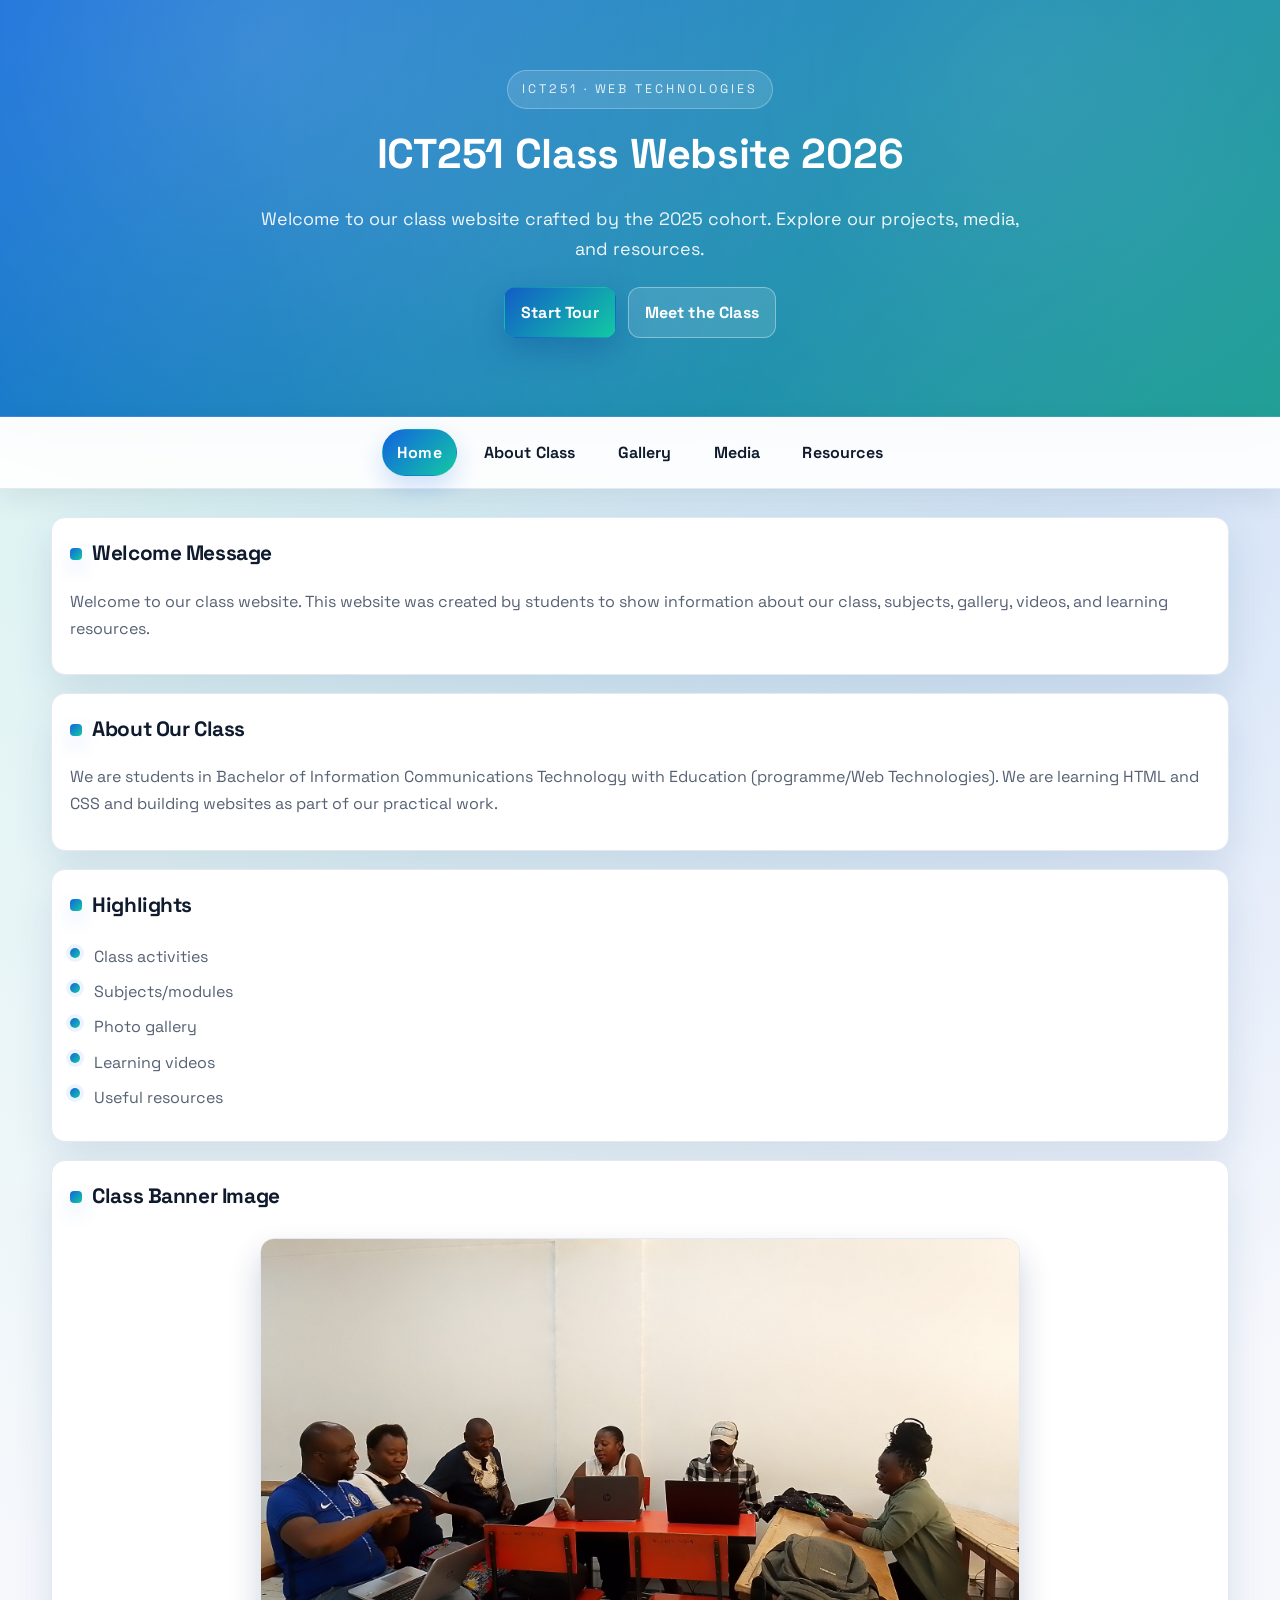
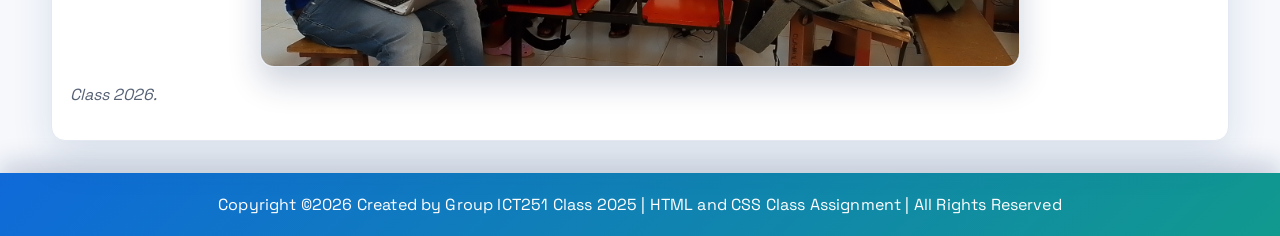
<file: index.html>
<!DOCTYPE html>
<html lang="en">
<head>
<meta charset="UTF-8">
<meta name="viewport" content="width=device-width, initial-scale=1.0">
<title>Our Class Website - Home</title>
<link rel="stylesheet" href="style.css">
</head>
<body>
<header>
<div class="eyebrow">ICT251 · Web Technologies</div>
<h1>ICT251 Class Website 2026</h1>
<p class="lead">Welcome to our class website crafted by the 2025 cohort. Explore our projects, media, and resources.</p>
<div class="hero-actions">
    <a class="btn btn-primary" href="#welcome">Start Tour</a>
    <a class="btn btn-ghost" href="about.html">Meet the Class</a>
</div>
</header>
<div class="nav">
<a href="index.html">Home</a>
<a href="about.html">About Class</a>
<a href="gallery.html">Gallery</a>
<a href="media.html">Media</a>
<a href="resources.html">Resources</a>
</div>
<main class="container">
<section id="welcome" class="card reveal">
<h2>Welcome Message</h2>
<p>
Welcome to our class website. This website was created by students to show
information about our class, subjects, gallery, videos, and learning resources.
</p>
</section>
<section class="card reveal">
<h2>About Our Class</h2>
<p>
We are students in Bachelor of Information Communications Technology with Education (programme/Web Technologies).
We are learning HTML and CSS and building websites as part of our practical work.
</p>
</section>
<section class="card reveal">
<h2>Highlights</h2>
<ul>
    <li>Class activities</li>
<li>Subjects/modules</li>
<li>Photo gallery</li>
<li>Learning videos</li>
<li>Useful resources</li>
</ul>
</section>
<section class="card reveal">
<h2>Class Banner Image</h2>
<img src="images/class-banner.jpg" alt="Class banner photo" class="banner-img">
<p class="caption">Class 2026.</p>
</section>
</main>
<footer>
<p>Copyright ©2026 Created by Group ICT251 Class 2025 | HTML and CSS Class Assignment | All Rights Reserved</p>
</footer>
<button id="backToTop" class="back-to-top" aria-label="Back to top">↑</button>
<script src="script.js"></script>
</body>
</html>
</file>
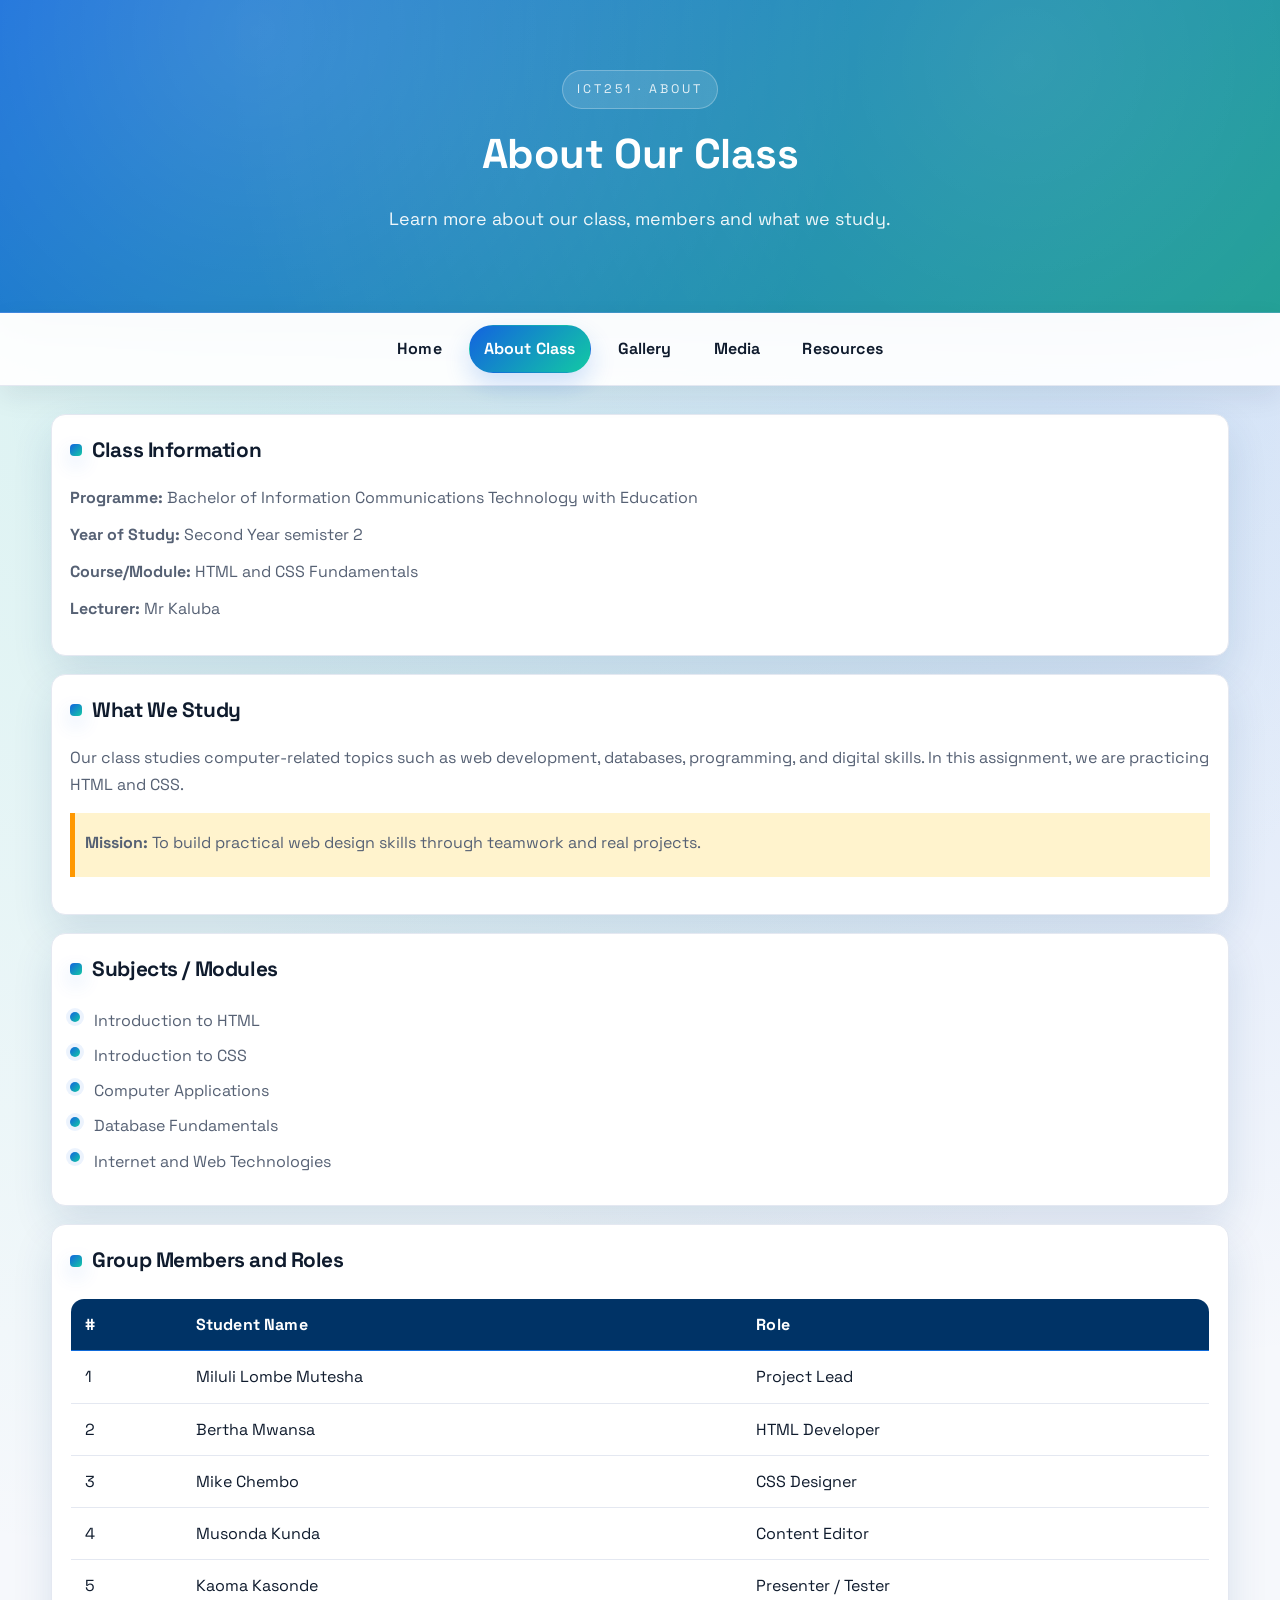
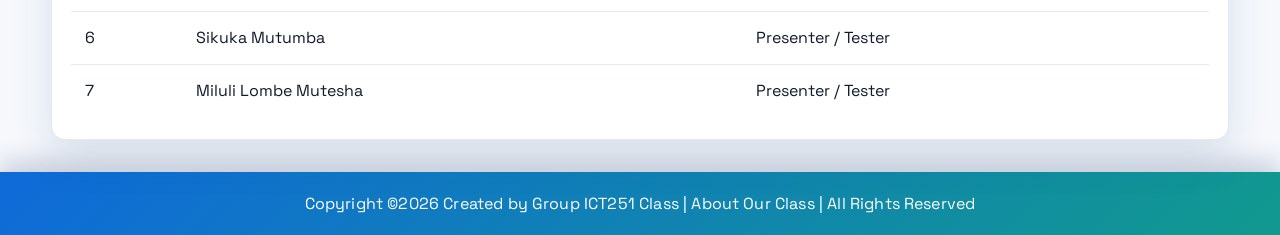
<file: about.html>
<!DOCTYPE html>
<html lang="en">
<head>
<meta charset="UTF-8">
<meta name="viewport" content="width=device-width, initial-scale=1.0">
<title>Our Class Website - About</title>
<link rel="stylesheet" href="style.css">
<!-- Embedded CSS example -->
<style>
.about-highlight {
  background-color: #fff3cd;
  border-left: 5px solid #ff9800;
  padding: 10px;
  margin: 15px 0;
}
.roles-table th {
  background-color: #003366;
  color: white;
}
</style>
</head>
<body>
<header>
<div class="eyebrow">ICT251 · About</div>
<h1>About Our Class</h1>
<p class="lead">Learn more about our class, members and what we study.</p>
</header>
<div class="nav">
<a href="index.html">Home</a>
<a href="about.html">About Class</a>
<a href="gallery.html">Gallery</a>
<a href="media.html">Media</a>
<a href="resources.html">Resources</a>
</div>
<main class="container">
<section class="card reveal">
<h2>Class Information</h2>
<p><strong>Programme:</strong> Bachelor of Information Communications Technology with Education</p>
<p><strong>Year of Study:</strong> Second Year semister 2</p>
<p><strong>Course/Module:</strong> HTML and CSS Fundamentals</p>
<p><strong>Lecturer:</strong> Mr Kaluba</p>
</section>
<section class="card reveal">
<h2>What We Study</h2>
<p>
Our class studies computer-related topics such as web development, databases,
programming, and digital skills. In this assignment, we are practicing HTML and CSS.
</p>
<div class="about-highlight">
<p><strong>Mission:</strong> To build practical web design skills through teamwork and real projects.</p>
</div>
</section>
<section class="card reveal">
<h2>Subjects / Modules</h2>
<ul>
<li>Introduction to HTML</li>
<li>Introduction to CSS</li>
<li>Computer Applications</li>
<li>Database Fundamentals</li>
<li>Internet and Web Technologies</li>
</ul>
</section>
<section class="card reveal">
<h2>Group Members and Roles</h2>
<table class="roles-table">
<tr>
<th>#</th>
<th>Student Name</th>
<th>Role</th>
</tr>
<tr>
<td>1</td>
<td>Miluli Lombe Mutesha</td>
<td>Project Lead</td>
</tr>
<tr>
<td>2</td>
<td>Bertha Mwansa</td>
<td>HTML Developer</td>
</tr>
<tr>
<td>3</td>
<td>Mike Chembo</td>
<td>CSS Designer</td>
</tr>
<tr>
<td>4</td>
<td>Musonda Kunda</td>
<td>Content Editor</td>
</tr>
<tr>
<td>5</td>
<td>Kaoma Kasonde</td>
<td>Presenter / Tester</td>
</tr>
<tr>
<td>6</td>
<td>Sikuka Mutumba</td>
<td>Presenter / Tester</td>
</tr>
<tr>
<td>7</td>
<td>Miluli Lombe Mutesha</td>
<td>Presenter / Tester</td>
</tr>
</table>
</section>
</main>
<footer>
<p>Copyright ©2026 Created by Group ICT251 Class | About Our Class | All Rights Reserved</p>
</footer>
<button id="backToTop" class="back-to-top" aria-label="Back to top">↑</button>
<script src="script.js"></script>
</body>
</html>
</file>
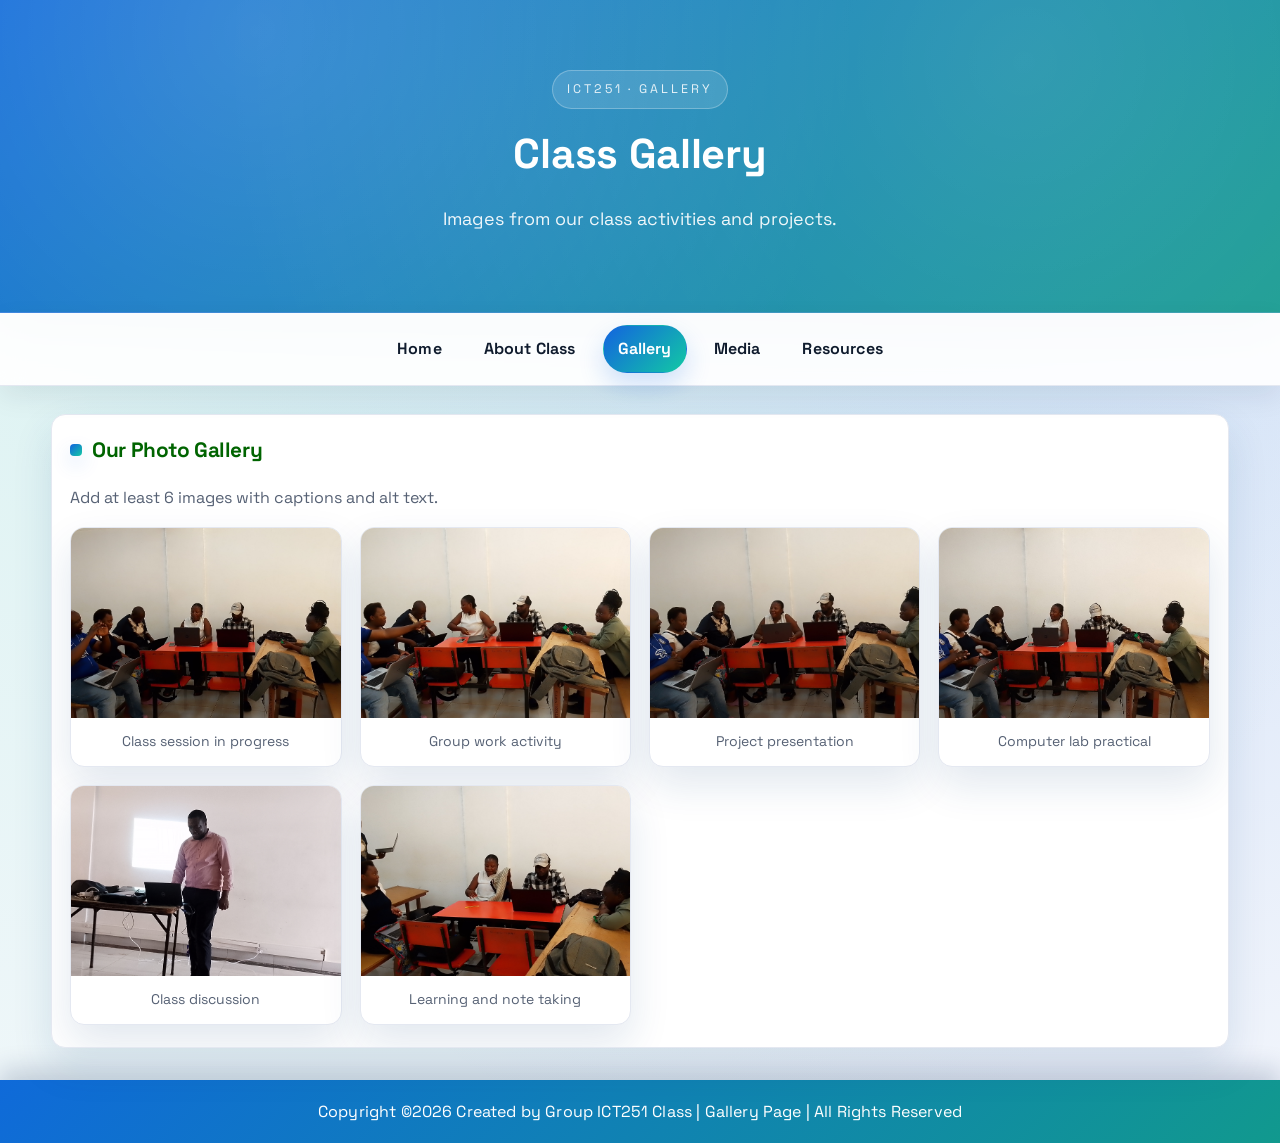
<file: gallery.html>
<!DOCTYPE html>
<html lang="en">
<head>
<meta charset="UTF-8">
<meta name="viewport" content="width=device-width, initial-scale=1.0">
<title>Our Class Website - Gallery</title>
<link rel="stylesheet" href="style.css">
</head>
<body>
<header>
<div class="eyebrow">ICT251 · Gallery</div>
<h1>Class Gallery</h1>
<p class="lead">Images from our class activities and projects.</p>
</header>
<div class="nav">
<a href="index.html">Home</a>
<a href="about.html">About Class</a>
<a href="gallery.html">Gallery</a>
<a href="media.html">Media</a>
<a href="resources.html">Resources</a>
</div>
<main class="container">
    <section class="card reveal">
<h2 style="color: darkgreen;">Our Photo Gallery</h2> <!-- Inline CSS example -->
<p>Add at least 6 images with captions and alt text.</p>
<div class="gallery-grid">
<figure class="reveal">
<img src="images/photo1.jpg" alt="Students in class during a lesson">
<figcaption>Class session in progress</figcaption>
</figure>
<figure class="reveal">
<img src="images/photo2.jpg" alt="Students working in groups">
<figcaption>Group work activity</figcaption>
</figure>
<figure class="reveal">
<img src="images/photo3.jpg" alt="Students presenting a project">
<figcaption>Project presentation</figcaption>
</figure>
<figure class="reveal">
<img src="images/photo4.jpg" alt="Computer lab session">
<figcaption>Computer lab practical</figcaption>
</figure>
<figure class="reveal">
<img src="images/photo5.jpg" alt="Class discussion session">
<figcaption>Class discussion</figcaption>
</figure>
<figure class="reveal">
<img src="images/photo6.jpg" alt="Students taking notes">
<figcaption>Learning and note taking</figcaption>
</figure>
</div>
</section>
</main>
<footer>
<p>Copyright ©2026 Created by Group ICT251 Class | Gallery Page | All Rights Reserved</p>
</footer>
<button id="backToTop" class="back-to-top" aria-label="Back to top">↑</button>
<script src="script.js"></script>
</body>
</html>
</file>
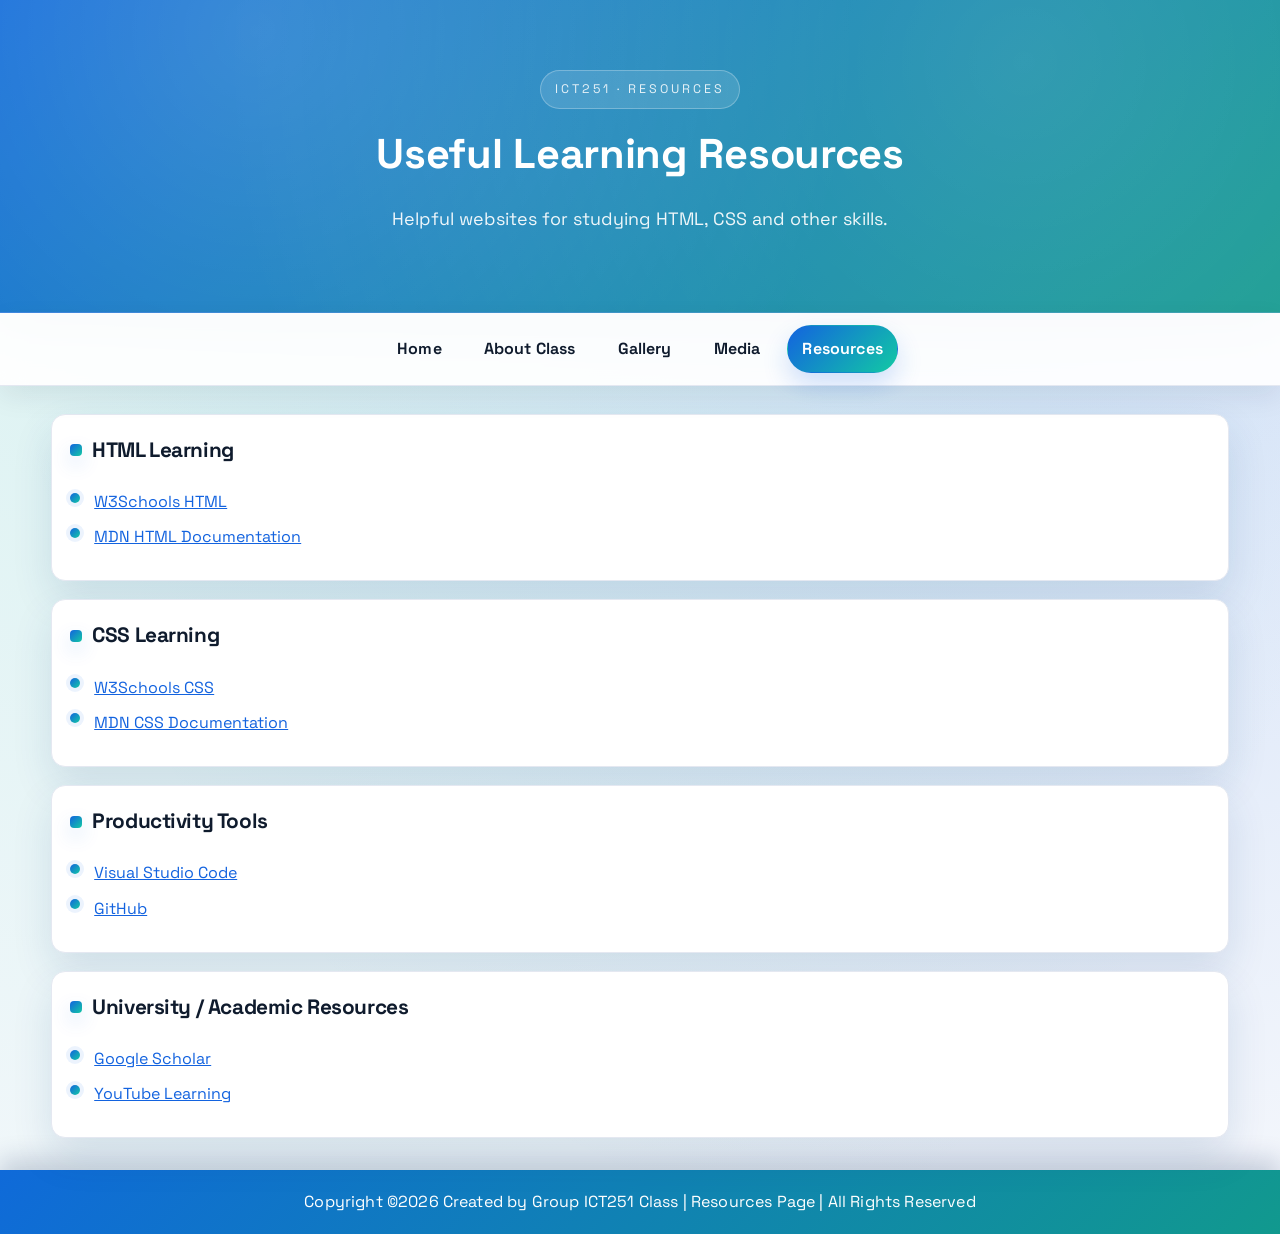
<file: resources.html>
<!DOCTYPE html>
<html lang="en">
<head>
<meta charset="UTF-8">
<meta name="viewport" content="width=device-width, initial-scale=1.0">
<title>Our Class Website - Resources</title>
<link rel="stylesheet" href="style.css">
</head>
<body>
<header>
<div class="eyebrow">ICT251 · Resources</div>
<h1>Useful Learning Resources</h1>
<p class="lead">Helpful websites for studying HTML, CSS and other skills.</p>
</header>
<div class="nav">
<a href="index.html">Home</a>
<a href="about.html">About Class</a>
<a href="gallery.html">Gallery</a>
<a href="media.html">Media</a>
<a href="resources.html">Resources</a>
</div>
<main class="container">
<section class="card reveal">
<h2>HTML Learning</h2>
<ul>
<li><a href="https://www.w3schools.com/html/" target="_blank">W3Schools HTML</a></li>
<li><a href="https://developer.mozilla.org/en-US/docs/Web/HTML" target="_blank">MDN HTML Documentation</a></li>
</ul>
</section>
<section class="card reveal">
<h2>CSS Learning</h2>
<ul>
<li><a href="https://www.w3schools.com/css/" target="_blank">W3Schools CSS</a></li>
<li><a href="https://developer.mozilla.org/en-US/docs/Web/CSS" target="_blank">MDN CSS Documentation</a></li>
</ul>
</section>
<section class="card reveal">
<h2>Productivity Tools</h2>
<ul>
<li><a href="https://code.visualstudio.com/" target="_blank">Visual Studio Code</a></li>
<li><a href="https://github.com/" target="_blank">GitHub</a></li>
</ul>
</section>
<section class="card reveal">
    <h2>University / Academic Resources</h2>
<ul>
<li><a href="https://scholar.google.com/" target="_blank">Google Scholar</a></li>
<li><a href="https://www.youtube.com/" target="_blank">YouTube Learning</a></li>
</ul>
</section>
</main>
<footer>
<p>Copyright ©2026 Created by Group ICT251 Class | Resources Page | All Rights Reserved</p>
</footer>
<button id="backToTop" class="back-to-top" aria-label="Back to top">↑</button>
<script src="script.js"></script>
</body>
</html>
</file>
<file: style.css>
@import url("https://fonts.googleapis.com/css2?family=Space+Grotesk:wght@400;500;600;700&family=Sora:wght@500;600&display=swap");

/*
==========================
Class Website Modern Theme
==========================
*/

:root {
  --bg: #f6f8fc;
  --surface: #ffffff;
  --primary: #1363df;
  --accent: #12c9a4;
  --text: #0f1b2d;
  --muted: #566174;
  --border: #e4e8f1;
  --shadow-soft: 0 18px 40px rgba(14, 63, 126, 0.12);
  --radius: 14px;
}

* {
  box-sizing: border-box;
}

html {
  scroll-behavior: smooth;
}

body {
  margin: 0;
  font-family: "Space Grotesk", "Sora", "Segoe UI", sans-serif;
  background:
    radial-gradient(1200px at 15% 20%, rgba(18, 201, 164, 0.12), transparent),
    radial-gradient(1100px at 85% 15%, rgba(19, 99, 223, 0.16), transparent),
    var(--bg);
  color: var(--text);
  line-height: 1.7;
  min-height: 100vh;
  text-rendering: optimizeLegibility;
}

a {
  color: var(--primary);
}

header {
  background: linear-gradient(135deg, #0f6ad9, #11998e);
  color: #fff;
  text-align: center;
  padding: 70px 18px 78px;
  position: relative;
  overflow: hidden;
  border-bottom: 1px solid rgba(255, 255, 255, 0.2);
  box-shadow: 0 16px 40px rgba(9, 37, 84, 0.2);
}

header::after {
  content: "";
  position: absolute;
  inset: 0;
  background: radial-gradient(800px at 80% 20%, rgba(255, 255, 255, 0.14), transparent),
    radial-gradient(600px at 20% 10%, rgba(255, 255, 255, 0.18), transparent);
  pointer-events: none;
  mix-blend-mode: screen;
}

header h1 {
  margin: 10px 0 14px;
  font-size: clamp(1.9rem, 2vw + 1rem, 2.9rem);
  letter-spacing: -0.3px;
  position: relative;
  z-index: 1;
}

header p {
  margin: 0 auto;
  max-width: 760px;
  color: rgba(255, 255, 255, 0.9);
  font-size: 1.05rem;
  position: relative;
  z-index: 1;
}

.eyebrow {
  display: inline-flex;
  align-items: center;
  gap: 8px;
  padding: 8px 14px;
  background: rgba(255, 255, 255, 0.12);
  color: rgba(255, 255, 255, 0.86);
  border-radius: 999px;
  border: 1px solid rgba(255, 255, 255, 0.26);
  letter-spacing: 0.24em;
  text-transform: uppercase;
  font-size: 0.78rem;
  position: relative;
  z-index: 1;
}

.lead {
  font-size: 1.12rem;
  color: rgba(255, 255, 255, 0.92);
}

.hero-actions {
  margin-top: 22px;
  display: flex;
  gap: 12px;
  justify-content: center;
  flex-wrap: wrap;
  position: relative;
  z-index: 1;
}

.btn {
  display: inline-flex;
  align-items: center;
  gap: 8px;
  padding: 11px 16px;
  border-radius: 12px;
  border: 1px solid transparent;
  font-weight: 700;
  letter-spacing: 0.01em;
  text-decoration: none;
  transition: transform 0.22s ease, box-shadow 0.22s ease, border-color 0.22s ease;
}

.btn-primary {
  background: linear-gradient(135deg, #125dc7, #12c9a4);
  color: #fff;
  box-shadow: 0 12px 30px rgba(12, 71, 150, 0.35);
}

.btn-ghost {
  background: rgba(255, 255, 255, 0.12);
  color: #fff;
  border-color: rgba(255, 255, 255, 0.36);
}

.btn:hover {
  transform: translateY(-2px);
  box-shadow: 0 14px 28px rgba(12, 63, 126, 0.22);
}

.nav {
  position: sticky;
  top: 0;
  z-index: 10;
  display: flex;
  align-items: center;
  justify-content: center;
  gap: 12px;
  flex-wrap: wrap;
  background: rgba(255, 255, 255, 0.92);
  backdrop-filter: blur(12px);
  padding: 12px 16px;
  border-bottom: 1px solid var(--border);
  box-shadow: 0 10px 28px rgba(15, 27, 45, 0.08);
}

.nav a {
  display: inline-flex;
  align-items: center;
  padding: 9px 14px;
  color: var(--text);
  font-weight: 650;
  text-decoration: none;
  border-radius: 999px;
  border: 1px solid transparent;
  transition: all 0.2s ease;
  letter-spacing: 0.01em;
}

.nav a:hover {
  color: var(--primary);
  border-color: rgba(19, 99, 223, 0.22);
  transform: translateY(-1px);
}

.nav a.active {
  background: linear-gradient(135deg, #1363df, #12c9a4);
  color: #fff;
  box-shadow: 0 12px 26px rgba(19, 99, 223, 0.2);
}

.container {
  width: min(1200px, 92%);
  margin: 28px auto 32px;
  display: grid;
  gap: 18px;
}

.card {
  background: var(--surface);
  border: 1px solid var(--border);
  border-radius: var(--radius);
  padding: 18px 18px 22px;
  box-shadow: var(--shadow-soft);
  position: relative;
  overflow: hidden;
  transition: transform 0.24s ease, box-shadow 0.24s ease, border-color 0.24s ease;
}

.card::after {
  content: "";
  position: absolute;
  inset: 0;
  background: linear-gradient(135deg, rgba(19, 99, 223, 0.08), rgba(18, 201, 164, 0.08));
  opacity: 0;
  transition: opacity 0.24s ease;
  pointer-events: none;
}

.card:hover {
  transform: translateY(-5px);
  box-shadow: 0 20px 40px rgba(15, 27, 68, 0.18);
  border-color: rgba(19, 99, 223, 0.16);
}

.card:hover::after {
  opacity: 1;
}

.card h2 {
  margin-top: 0;
  margin-bottom: 10px;
  color: var(--text);
  font-size: 1.3rem;
  letter-spacing: -0.02em;
  display: inline-flex;
  align-items: center;
  gap: 10px;
  position: relative;
  z-index: 1;
}

.card h2::before {
  content: "";
  width: 12px;
  height: 12px;
  border-radius: 4px;
  background: linear-gradient(135deg, #1363df, #12c9a4);
  box-shadow: 0 8px 20px rgba(19, 99, 223, 0.2);
}

.card p {
  color: var(--muted);
  margin: 6px 0 10px;
}

.card ul {
  list-style: none;
  padding: 0;
  margin: 10px 0 0;
}

.card li {
  position: relative;
  padding-left: 1.5em;
  margin-bottom: 8px;
  color: var(--muted);
}

.card li::before {
  content: "";
  position: absolute;
  left: 0;
  top: 0.6em;
  width: 10px;
  height: 10px;
  border-radius: 50%;
  background: linear-gradient(135deg, #1363df, #12c9a4);
  transform: translateY(-50%);
  box-shadow: 0 0 0 4px rgba(19, 99, 223, 0.08);
}

.banner-img {
  width: 100%;
  max-width: 760px;
  border-radius: 14px;
  display: block;
  margin: 14px auto;
  box-shadow: 0 16px 32px rgba(9, 37, 84, 0.2);
  border: 1px solid var(--border);
}

.caption {
  font-style: italic;
  color: #6b7588;
  margin-top: 6px;
}

/* Table styles */
table {
  width: 100%;
  border-collapse: collapse;
  margin-top: 10px;
  border: 1px solid var(--border);
  background: var(--surface);
  overflow: hidden;
  border-radius: var(--radius);
}

th, td {
  padding: 12px 14px;
  text-align: left;
  border-bottom: 1px solid var(--border);
}

th {
  background: #0f6ad9;
  color: #fff;
  letter-spacing: 0.01em;
  border-color: #0f6ad9;
}

tr:hover td {
  background: #f4f7ff;
}

/* Gallery styles */
.gallery-grid {
  display: grid;
  grid-template-columns: repeat(auto-fit, minmax(230px, 1fr));
  gap: 18px;
  margin-top: 16px;
}

.gallery-grid figure {
  margin: 0;
  background-color: var(--surface);
  border: 1px solid var(--border);
  border-radius: var(--radius);
  overflow: hidden;
  box-shadow: var(--shadow-soft);
  transition: transform 0.25s ease, box-shadow 0.25s ease;
}

.gallery-grid img {
  width: 100%;
  height: 190px;
  object-fit: cover;
  display: block;
}

.gallery-grid figcaption {
  padding: 12px;
  font-size: 14px;
  color: var(--muted);
  text-align: center;
}

.gallery-grid figure:hover {
  transform: translateY(-6px);
  box-shadow: 0 18px 38px rgba(14, 63, 126, 0.16);
}

/* Media styles */
.media-box {
  border: none;
  border-radius: var(--radius);
  background: #0c1424;
  box-shadow: var(--shadow-soft);
  overflow: hidden;
}

.media-box video,
.media-box source,
video.media-box {
  display: block;
  width: 100%;
  height: auto;
  border: none;
}

.iframe-wrapper {
  position: relative;
  width: 100%;
  max-width: 900px;
  aspect-ratio: 16 / 9;
  margin-top: 10px;
  box-shadow: var(--shadow-soft);
  border-radius: var(--radius);
  overflow: hidden;
  border: 1px solid var(--border);
}

.iframe-wrapper iframe {
  width: 100%;
  height: 100%;
  border: none;
}

/* Utility + layout */
.muted {
  color: var(--muted);
}

.grid-2 {
  display: grid;
  grid-template-columns: repeat(auto-fit, minmax(280px, 1fr));
  gap: 18px;
}

.pill {
  display: inline-flex;
  align-items: center;
  gap: 8px;
  padding: 6px 10px;
  border-radius: 999px;
  background: rgba(19, 99, 223, 0.12);
  color: var(--text);
  font-weight: 600;
}

.back-to-top {
  position: fixed;
  right: 22px;
  bottom: 22px;
  padding: 11px 14px;
  border-radius: 12px;
  border: none;
  background: linear-gradient(135deg, #1363df, #12c9a4);
  color: #fff;
  font-weight: 700;
  cursor: pointer;
  box-shadow: 0 14px 28px rgba(14, 63, 126, 0.28);
  opacity: 0;
  pointer-events: none;
  transition: opacity 0.2s ease, transform 0.2s ease;
}

.back-to-top.show {
  opacity: 1;
  pointer-events: auto;
  transform: translateY(-2px);
}

footer {
  background: linear-gradient(135deg, #0f6ad9, #11998e);
  color: white;
  text-align: center;
  padding: 14px 12px;
  margin-top: 26px;
  letter-spacing: 0.01em;
  box-shadow: 0 -10px 26px rgba(9, 37, 84, 0.2);
}

footer p {
  margin: 4px 0;
}

/* Reveal on scroll */
.reveal {
  opacity: 0;
  transform: translateY(12px);
  transition: opacity 0.5s ease, transform 0.5s ease;
}

.is-visible {
  opacity: 1 !important;
  transform: translateY(0) !important;
}

@media (prefers-reduced-motion: reduce) {
  * {
    animation: none !important;
    transition: none !important;
  }
  .reveal {
    opacity: 1 !important;
    transform: none !important;
  }
}
</file>
